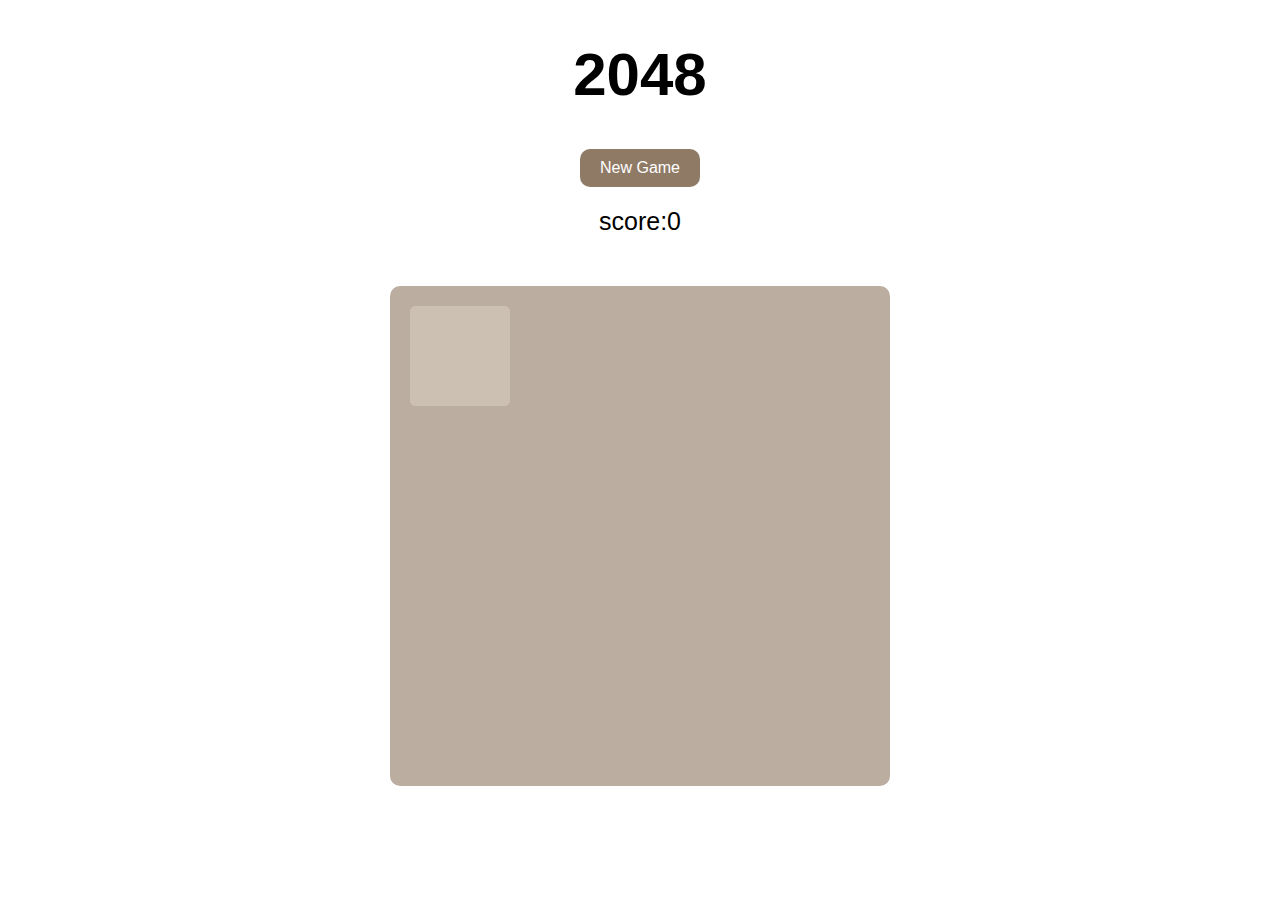
<file: 2048/2048-01/index.html>
<!DOCTYPE html>
<html lang="en">
<head>
	<meta charset="UTF-8">
	<title>2048</title>
	<link rel="stylesheet" type="text/css" href="2048.css">
	<script type="text/javascript" src="http://libs.baidu.com/jquery/1.9.0/jquery.min.js"></script>
	<script type="text/javascript" src="main2048.js"></script>
	<script type="text/javascript" src="showanimation2048.js"></script>
	<script type="text/javascript" src="support2048.js"></script>
</head>
<body>
	<!--UI头部-->
	<header>
		<h1>2048</h1>
		<a href="javascript:newgame();" id="newgamebutton">New Game</a>
		<p>score:<span id="score">0</span></p>
	</header>
	<!--UI 4*4盒子 -->
	<div id="grid-container">
		<div class="grid-cell" id="grid-cell-0-0"></div>
		<div class="grid-cell" id="grid-cell-0-1"></div>
		<div class="grid-cell" id="grid-cell-0-2"></div>
		<div class="grid-cell" id="grid-cell-0-3"></div>

		<div class="grid-cell" id="grid-cell-1-0"></div>
		<div class="grid-cell" id="grid-cell-1-1"></div>
		<div class="grid-cell" id="grid-cell-1-2"></div>
		<div class="grid-cell" id="grid-cell-1-3"></div>

		<div class="grid-cell" id="grid-cell-2-0"></div>
		<div class="grid-cell" id="grid-cell-2-1"></div>
		<div class="grid-cell" id="grid-cell-2-2"></div>
		<div class="grid-cell" id="grid-cell-2-3"></div>

		<div class="grid-cell" id="grid-cell-3-0"></div>
		<div class="grid-cell" id="grid-cell-3-1"></div>
		<div class="grid-cell" id="grid-cell-3-2"></div>
		<div class="grid-cell" id="grid-cell-3-3"></div>
	</div>
</body>
</html>
</file>
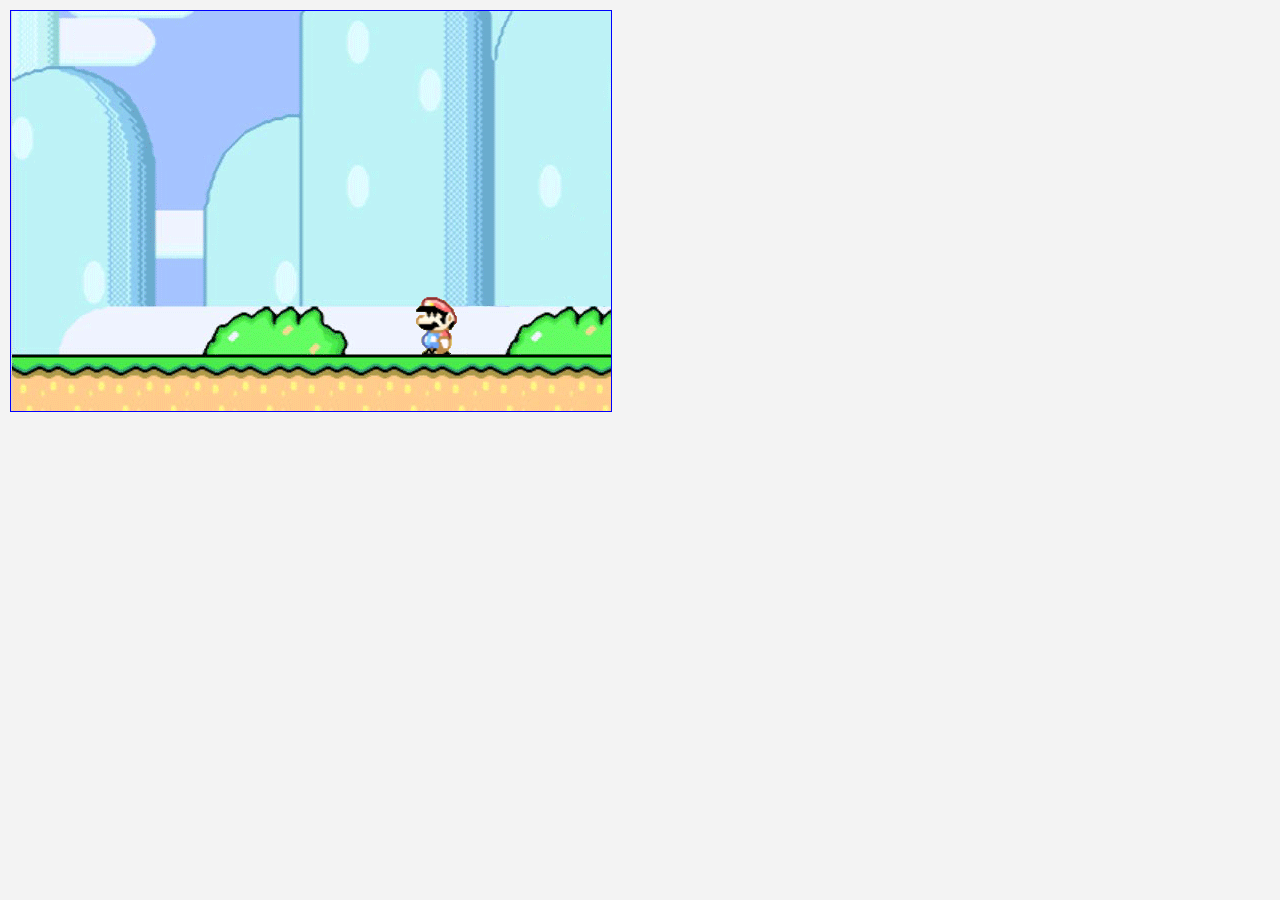
<file: HTML5超级玛丽/01-布局/01.html>
<!DOCTYPE html>
<html lang="en">
<head>
<meta http-equiv="Content-Type" content="text/html; charset=UTF-8" />
<meta http-equiv="Pragma" content="no-cache" />
<meta http-equiv="Expires" content="-1" />
<meta http-equiv="Cache-Control" content="no-cache" />

<title>超级玛丽</title>

<style type="text/css">
	body {
	border:none 0px;
	margin:0px;
	padding:10px;
	font-size : 16px;
	background-color : #f3f3f3;
}
canvas{
	border:1px solid blue;
}
</style>


<script type="text/javascript">

function loadImage(srcList,callback){
	var imgs={};
	var totalCount=srcList.length;
	var loadedCount=0;
	for (var i=0;i<totalCount;i++){
		var img=srcList[i];
		var image=imgs[img.id]=new Image();		
		image.src=img.url;
		image.onload=function(event){
			loadedCount++;
		}		
	}
	if (typeof callback=="function"){
		var Me=this;
		function check(){
			if (loadedCount>=totalCount){
				callback.apply(Me,arguments);
			}else{		
				setTimeout(check,100);
			}	
		}
		check();
	}
	return imgs;
}

var ImgCache=null;
var canvas=null;
var context=null;

function init(){
	canvas=document.createElement("canvas");
	canvas.width=600;
	canvas.height=400;
	document.body.appendChild(canvas);
	context=canvas.getContext("2d");
	// var image=new Image();
	// image.src="../images/bg.png";
	// image.onload=function(event){
	// 	var loadedImg=event.target;
	// 	var dx=0,dy=0;
	// 	context.drawImage(loadedImg,dx,dy);
	// };

	//将加载的所有图片存入ImgCache,图片加载完成后，调用startDemo
	ImgCache=loadImage( [ 
		{ 	id : "player",
				url : "../images/player.png"
		},
		{ 	id : "bg",
				url : "../images/bg.png"
		}
	], 
	startDemo );

}

function startDemo(){

	//绘制背景
	var dx=0, dy=0 ;
	context.drawImage(ImgCache["bg"],dx,dy);

	//绘制站在地上的小玛丽
	var sx=0, sy=60, sw=50, sh=60;
	var dx=400, dy=284, dw=50, dh=60;
	context.drawImage(ImgCache["player"], sx, sy, sw, sh, dx, dy, dw, dh );	

}
	
</script>


</head>
<body onload="init()">
	
</body>
</html>
</file>
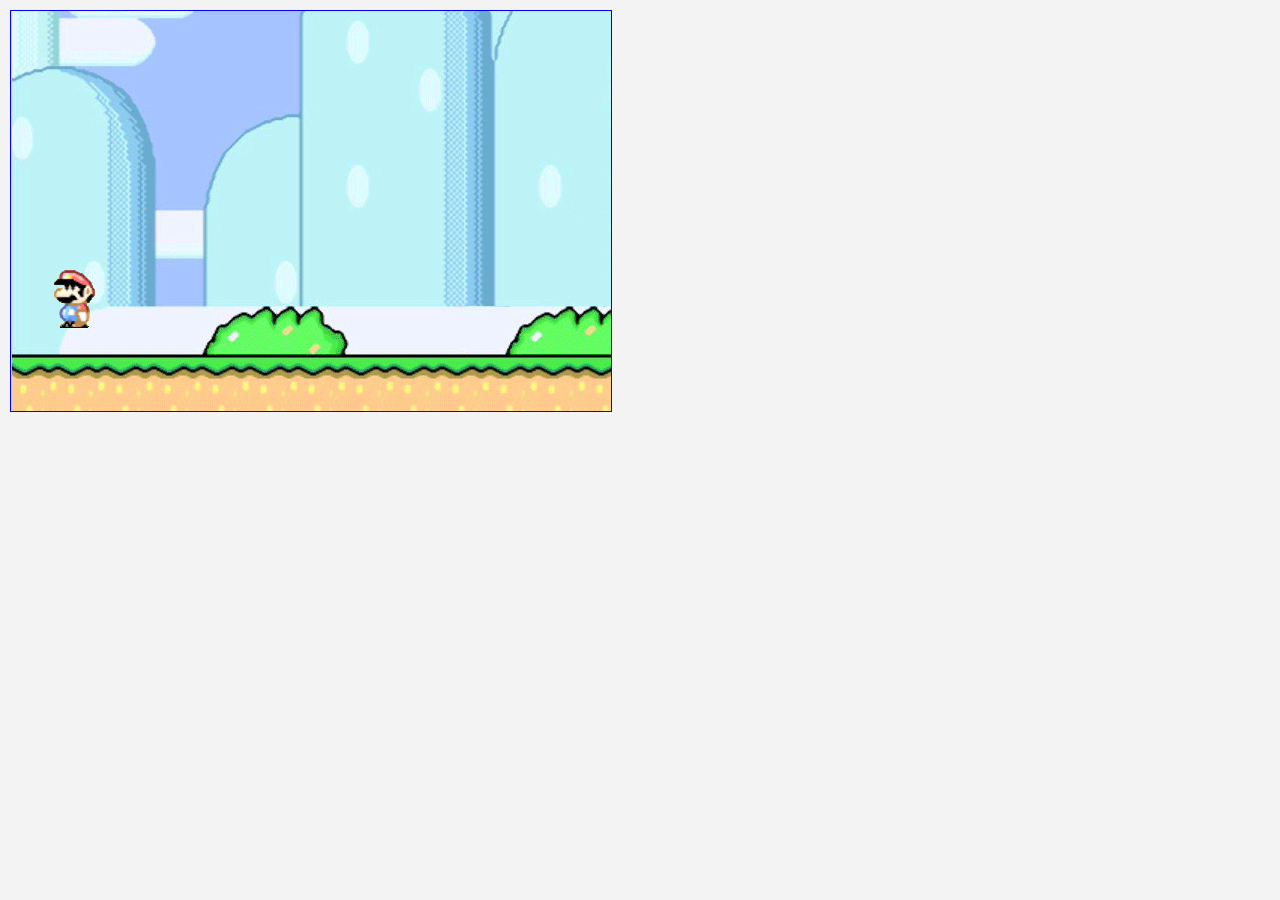
<file: HTML5超级玛丽/02/02.html>
<!DOCTYPE html>
<html lang="en">
<head>
<meta http-equiv="Content-Type" content="text/html; charset=UTF-8" />
<meta http-equiv="Pragma" content="no-cache" />
<meta http-equiv="Expires" content="-1" />
<meta http-equiv="Cache-Control" content="no-cache" />

<title>超级玛丽</title>

<style type="text/css">
	body {
	border:none 0px;
	margin:0px;
	padding:10px;
	font-size : 16px;
	background-color : #f3f3f3;
}
canvas{
	border:1px solid blue;
}
</style>


<script type="text/javascript">

function loadImage(srcList,callback){
	var imgs={};
	var totalCount=srcList.length;
	var loadedCount=0;
	for (var i=0;i<totalCount;i++){
		var img=srcList[i];
		var image=imgs[img.id]=new Image();		
		image.src=img.url;
		image.onload=function(event){
			loadedCount++;
		}		
	}
	if (typeof callback=="function"){
		var Me=this;
		function check(){
			if (loadedCount>=totalCount){
				callback.apply(Me,arguments);
			}else{		
				setTimeout(check,100);
			}	
		}
		check();
	}
	return imgs;
}

//定义全局对象
var ImgCache=null;
var canvas=null;
var context=null;

//页面初始化函数
function init(){
	//创建canvas，并初始化
	canvas=document.createElement("canvas");
	canvas.width=600;
	canvas.height=400;
	document.body.appendChild(canvas);
	context=canvas.getContext("2d");
	// var image=new Image();
	// image.src="../images/bg.png";
	// image.onload=function(event){
	// 	var loadedImg=event.target;
	// 	var dx=0,dy=0;
	// 	context.drawImage(loadedImg,dx,dy);
	// };

	//将加载的所有图片存入ImgCache,图片加载完成后，调用startDemo
	ImgCache=loadImage( [ 
		{ 	id : "player",
				url : "../images/player.png"
		},
		{ 	id : "bg",
				url : "../images/bg.png"
		}
	], 
	startDemo );

}

function startDemo(){
	//初始化
	var FPS=30;
	var sleep=Math.floor(1000/FPS);
	var img=ImgCache["player"];

	//初始坐标
	var x=0,y=284;
	//移动速度，speedY<0,向上移动
	var speedX=65/1000 , speedY=-45/1000;
	//x/y坐标的最大值和最小值，可用来限定移动范围.
	var minX=0, maxX=500, minY=0, maxY=284;

	//主函数
	var mainLoop=setInterval(function(){
		//距上一次执行相隔的时间，（时间变化量），
		var deltaTime=sleep;

		//每次循环，改变一下绘制的坐标
		x+=speedX*deltaTime;
        y+=speedY*deltaTime;

        //限定移动范围
        x=Math.max(minX,Math.min(x,maxX));
        y=Math.max(minY,Math.min(y,maxY));

        context.drawImage(ImgCache["bg"],0,0);

        //在新位置上绘制图片
		var sx=0, sy=60, sw=50, sh=60;
		context.drawImage(img, sx, sy, sw, sh, Math.floor(x), Math.floor(y), sw, sh );

	}, sleep)
}
	
</script>


</head>
<body onload="init()">
	
</body>
</html>
</file>
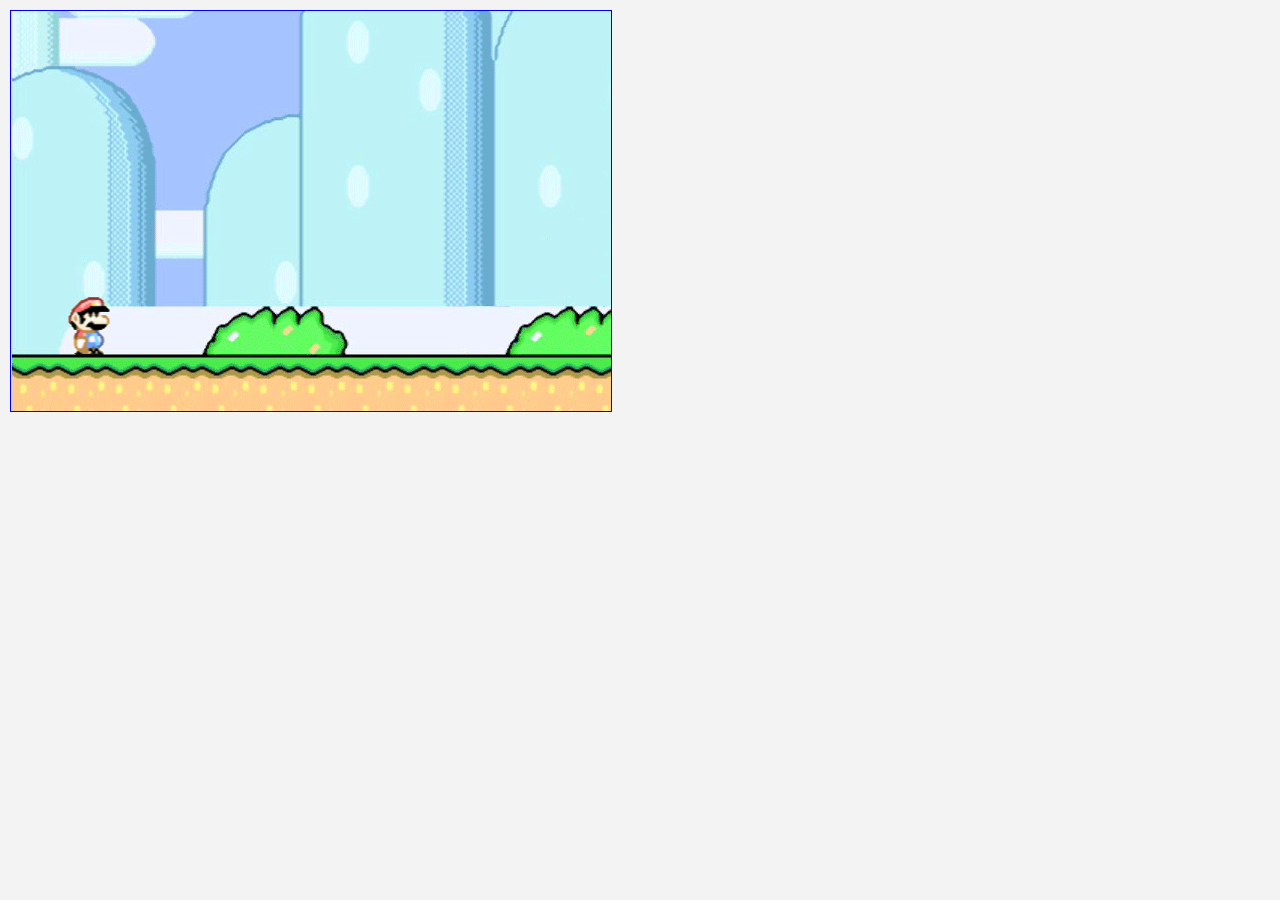
<file: HTML5超级玛丽/04/04.html>
<!doctype html>
<html>
<head>
<meta http-equiv="Content-Type" content="text/html; charset=UTF-8" />
<meta http-equiv="Pragma" content="no-cache" />
<meta http-equiv="Expires" content="-1" />
<meta http-equiv="Cache-Control" content="no-cache" />


<title>超级玛丽</title>

<script type="text/javascript" src="./js/Base.js"></script>
<script type="text/javascript" src="./js/Animation.js"></script>
<script type="text/javascript" src="./js/Sprite.js"></script>

<style type="text/css">
body {
	border:none 0px;
	margin:0px;
	padding:10px;
	font-size : 16px;
	background-color : #f3f3f3;
}

canvas {
	border : 1px solid blue; 
}
</style>


<script type="text/javascript">

var canvas=null;
var context=null;

// 页面初始化函数
function init(){
	
	// 创建canvas，并初始化 （我们也可以直接以标签形式写在页面中，然后通过id等方式取得canvas）
	canvas=document.createElement("canvas");
	canvas.width=600;
	canvas.height=400;
	document.body.appendChild(canvas);
		
	// 取得2d绘图上下文 
	context= canvas.getContext("2d");
	
	//加载图片,并存入全局变量 ImgCache, 
	// 加载完成后,调用startDemo
	ImgCache=loadImage( [ 
			{ 	id : "player",
				url : "../images/player.png"
			},
			{ 	id : "bg",
				url : "../images/bg.png"
			}
		], 
		startDemo );

}


	
var sprite = new Sprite({
	
	//初始坐标
	x : 0,
	y : 284,
	
	//移动速度. speedY=0,垂直方向不移动.
	speedX : 90/1000,
	speedY : 0,
	
	//x/y坐标的最大值和最小值, 可用来限定移动范围.
	minX : 0,
	maxX : 500,
	minY : 0,
	maxY : 284,

	defaultAnimId : "walk-right",	
	
	//定义两个Animation,向左走 和 向右走.
	anims : {
		"walk-left" : new Animation({
				img : "player" ,
				frames : [
					{x : 0, y : 60, w : 50, h : 60, duration : 100},
					{x : 50, y : 60, w : 50, h : 60, duration : 100},
					{x : 100, y : 60, w : 50, h : 60, duration : 100}
				]
			} ),
			
		"walk-right" : new Animation({
				img : "player" ,
				frames : [
					{x : 0, y : 0, w : 50, h : 60, duration : 100},
					{x : 50, y : 0, w : 50, h : 60, duration : 100},
					{x : 100, y : 0, w : 50, h : 60, duration : 100}
				]
			} )	
	}

});


// Demo的启动函数
function startDemo(){
	
	// 一些简单的初始化, 
	var FPS=30;
	var sleep=Math.floor(1000/FPS);

	// 定义sprite走路速度的绝对值, 和默认的speedX
	sprite.walkSpeed=90/1000;
	sprite.speedX=sprite.walkSpeed;
	
	// 初始化sprite
	sprite.init();
	
	//主循环
	var mainLoop=setInterval(function(){
	
		//距上一次执行相隔的时间.(时间变化量), 目前可近似看作sleep.
		var deltaTime=sleep;
		
		// 更新sprite状态
		sprite.update(deltaTime);
		
		//如果做到最右侧,则折向左走,如果走到最左侧,则向右走.
		//通过改变speedX的正负,来改变移动的方向.
		if (sprite.x>=sprite.maxX){
			sprite.speedX=-sprite.walkSpeed;
			sprite.setAnim("walk-left");
		}else if (sprite.x<=sprite.minX){
			sprite.speedX=sprite.walkSpeed;
			sprite.setAnim("walk-right");
		}
			
		//使用背景覆盖的方式 清空之前绘制的图片
		context.drawImage(ImgCache["bg"],0,0);
		
		//绘制sprite
		sprite.draw(context);
		
	},sleep);

}

	
</script>

</head> 
<body onload="init()"> 



</body>
</html>
</file>
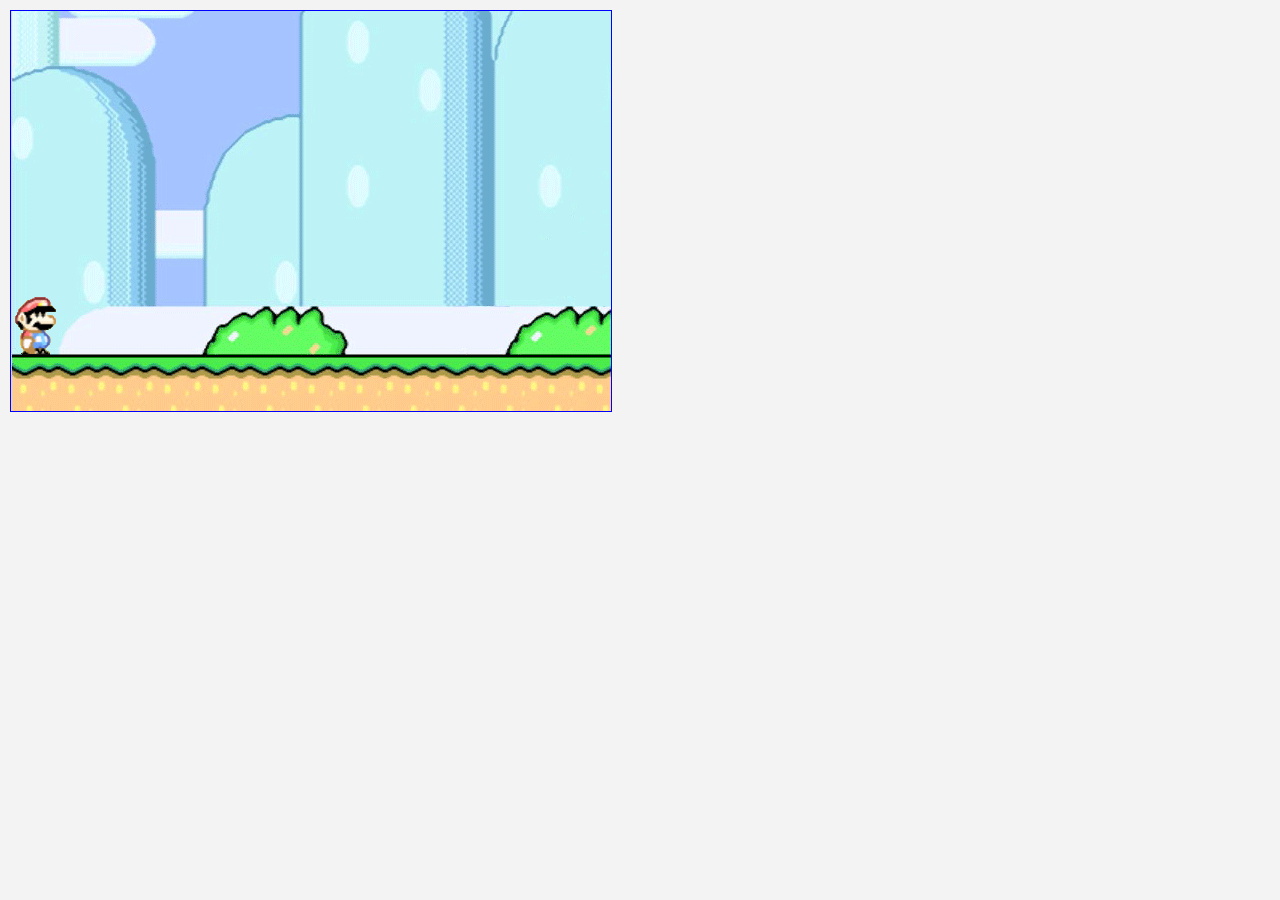
<file: HTML5超级玛丽/05/05.html>
<!doctype html>
<html>
<head>
<meta http-equiv="Content-Type" content="text/html; charset=UTF-8" />
<meta http-equiv="Pragma" content="no-cache" />
<meta http-equiv="Expires" content="-1" />
<meta http-equiv="Cache-Control" content="no-cache" />


<title>超级玛丽</title>

<script type="text/javascript" src="./js/Base.js"></script>
<script type="text/javascript" src="./js/Animation.js"></script>
<script type="text/javascript" src="./js/Sprite.js"></script>

<style type="text/css">
body {
	border:none 0px;
	margin:0px;
	padding:10px;
	font-size : 16px;
	background-color : #f3f3f3;
}

canvas {
	border : 1px solid blue; 
}
</style>


<script type="text/javascript">

var canvas=null;
var context=null;

// 页面初始化函数
function init(){
	
	// 创建canvas，并初始化 （我们也可以直接以标签形式写在页面中，然后通过id等方式取得canvas）
	canvas=document.createElement("canvas");
	canvas.width=600;
	canvas.height=400;
	document.body.appendChild(canvas);
		
	// 取得2d绘图上下文 
	context= canvas.getContext("2d");
	
	//加载图片,并存入全局变量 ImgCache, 
	// 加载完成后,调用startDemo
	ImgCache=loadImage( [ 
			{ 	id : "player",
				url : "../images/player.png"
			},
			{ 	id : "bg",
				url : "../images/bg.png"
			}
		], 
		startDemo );

}


//定义游戏所用 按键的keyCode的常量
var Key={
	A : 65,	
	W : 87,
	D : 68
}
//用来记录按键状态
var KeyState={};

function initEvent(){
	//监听整个document的keydown,keyup事件, 为了保证能够监听到, 监听方式使用Capture
	
	document.addEventListener("keydown",function(evt){
		//按下某按键, 该键状态为true 
		KeyState[evt.keyCode]=true;
	},true);
	document.addEventListener("keyup",function(evt){
		//放开下某按键, 该键状态为true 
		KeyState[evt.keyCode]=false;
	},true);	
}

initEvent();

	
var sprite = new Sprite({
	
	//初始坐标
	x : 0,
	y : 284,
	
	//移动速度.
	speedX : 0,
	speedY : 0,
	acceY : 0,
	
	//x/y坐标的最大值和最小值, 可用来限定移动范围.
	minX : 0,
	maxX : 500,
	minY : 0,
	maxY : 284,

	defaultAnimId : "stand-right",	
	
	//定义两个Animation,向左走 和 向右走.
	anims : {
		"stand-left" : new Animation({
				img : "player" ,
				frames : [
					{x : 0, y : 60, w : 50, h : 60, duration : 100}
				]
			} ),
			
		"stand-right" : new Animation({
				img : "player" ,
				frames : [
					{x : 0, y : 0, w : 50, h : 60, duration : 100}
				]
			} )	,
		"walk-left" : new Animation({
				img : "player" ,
				frames : [
					{x : 0, y : 60, w : 50, h : 60, duration : 100},
					{x : 50, y : 60, w : 50, h : 60, duration : 100},
					{x : 100, y : 60, w : 50, h : 60, duration : 100}
				]
			} ),
			
		"walk-right" : new Animation({
				img : "player" ,
				frames : [
					{x : 0, y : 0, w : 50, h : 60, duration : 100},
					{x : 50, y : 0, w : 50, h : 60, duration : 100},
					{x : 100, y : 0, w : 50, h : 60, duration : 100}
				]
			} )	
	},
	
 	handleInput : function(){		
		// 读取按键状态, 如果A键为按下状态,则向左移动,如果D键为按下状态,则向右移动.
		var left= KeyState[Key.A];
		var right= KeyState[Key.D];
		var up= KeyState[Key.W];
		
		//取得人物当前面对的方向
		var dirX=this.currentAnim.id.split("-")[1];


		// 判断是否落地
		if (this.y==this.maxY){
			this.jumping=false;
			this.speedY=0;
		}
		
		//如果按了上, 且当前不是跳跃中,那么开始跳跃.跳跃和走路使用同一个Animation.
		if (up && !this.jumping){			
			this.jumping=true;
			this.speedY=this.jumpSpeed;
			this.setAnim("walk-"+dirX);
		}

				
		if (left && right || !left && !right){
			// 如果左右都没有按或者都按了, 那么水平方向速度为0,不移动.
			this.speedX=0;
			
			//如果不是在跳跃中,那么进入站立状态,	站立时面对的方向根据之前的速度来决定.			
			if (!this.jumping){
				this.setAnim("stand-"+dirX);
			}
			
		}else if(left && this.speedX!=-this.walkSpeed){
			//如果按下了左 且当前不是向左走,则设置为向左走
			this.setAnim("walk-left");
			this.speedX=-sprite.walkSpeed;
		}else if(right && this.speedX!=this.walkSpeed){
			//如果按下了右 且当前不是向右走,则设置为向右走
			this.setAnim("walk-right");
			this.speedX=sprite.walkSpeed;
		}

	}

});


// Demo的启动函数
function startDemo(){
	
	// 一些简单的初始化, 
	var FPS=30;
	var sleep=Math.floor(1000/FPS);

	// 定义走路速度的绝对值, 默认speedX
	sprite.walkSpeed=200/1000;
	sprite.speedX=0;
	
	//定义跳跃初速度,垂直加速度, 默认speedY
	sprite.jumpSpeed=-700/1000;
	sprite.acceY=1.0/1000;
	sprite.speedY=0;
	
	
	//默认情况下向右站立.
	sprite.defaultAnimId="stand-right";

	// 初始化sprite
	sprite.init();
		
	//主循环
	var mainLoop=setInterval(function(){
	
		//距上一次执行相隔的时间.(时间变化量), 目前可近似看作sleep.
		var deltaTime=sleep;
		
		// 更新sprite状态
		sprite.update(deltaTime);
			
		//使用背景覆盖的方式 清空之前绘制的图片
		context.drawImage(ImgCache["bg"],0,0);
		
		//绘制sprite
		sprite.draw(context);
		
		//处理输入,当前输入,影响下一次迭代.
		sprite.handleInput();
		
	},sleep);

}

	
</script>

</head> 
<body onload="init()"> 



</body>
</html>
</file>
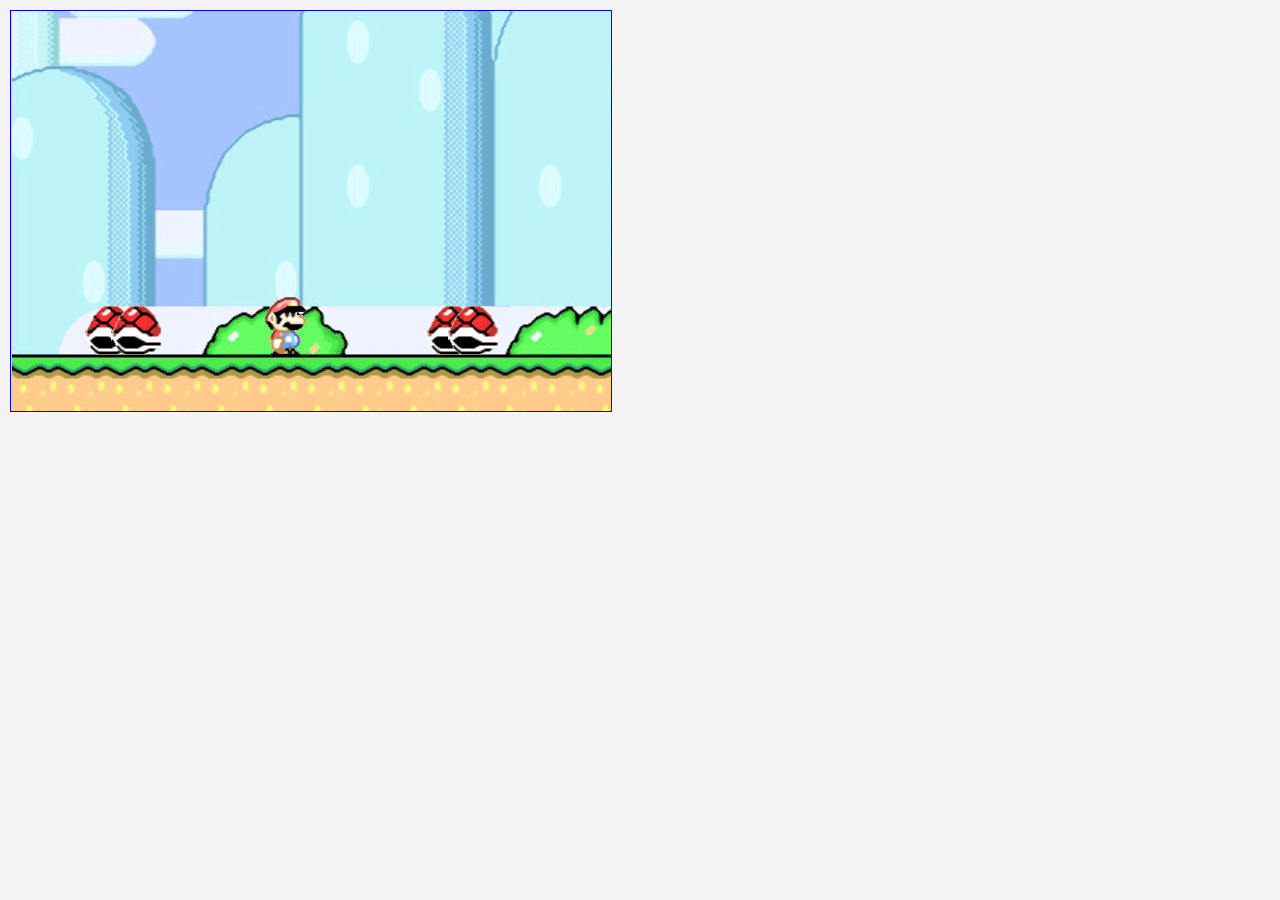
<file: HTML5超级玛丽/06/06.html>
<!doctype html>
<html>
<head>
<meta http-equiv="Content-Type" content="text/html; charset=UTF-8" />
<meta http-equiv="Pragma" content="no-cache" />
<meta http-equiv="Expires" content="-1" />
<meta http-equiv="Cache-Control" content="no-cache" />


<title>超级玛丽</title>

<script type="text/javascript" src="./js/Base.js"></script>
<script type="text/javascript" src="./js/Animation.js"></script>
<script type="text/javascript" src="./js/Sprite.js"></script>
<script type="text/javascript" src="./js/Game.js"></script>

<script type="text/javascript" src="./js/player.js"></script>
<script type="text/javascript" src="./js/enemy.js"></script>


<style type="text/css">
body {
	border:none 0px;
	margin:0px;
	padding:10px;
	font-size : 16px;
	background-color : #f3f3f3;
}

canvas {
	border : 1px solid blue; 
}
</style>


<script type="text/javascript">
// 页面初始化函数
function init(){
	
	
	//加载图片,并存入全局变量 ImgCache, 
	// 加载完成后,调用startDemo
	ImgCache=loadImage( [ 
			{ 	id : "player",
				url : "../images/player.png"
			},
			{ 	id : "enemy",
				url : "../images/enemy.png"
			},
			{ 	id : "bg",
				url : "../images/bg.png"
			}
		], 
		startDemo );

}


//定义游戏所用 按键的keyCode的常量
var Key={
	A : 65,	
	W : 87,
	D : 68
}



//声明全局game对象
var game;

// Demo的启动函数
function startDemo(){

	//创建game对象
	game=new Game({
		FPS : 30,
		width : 600,
		height : 400,
		sprites : [ ]

	});

	//将必要的精灵加入game的精灵列表里
	//加入马里奥
	game.sprites.push(createPlayer());
	//加入五个敌人
	for(var i=0;i<5;i++){
		game.sprites.push(createEnemy());
	}
	
	//初始化game
	game.init();
	
	//开始game
	game.start();

}


	
</script>

</head> 
<body onload="init()"> 



</body>
</html>
</file>
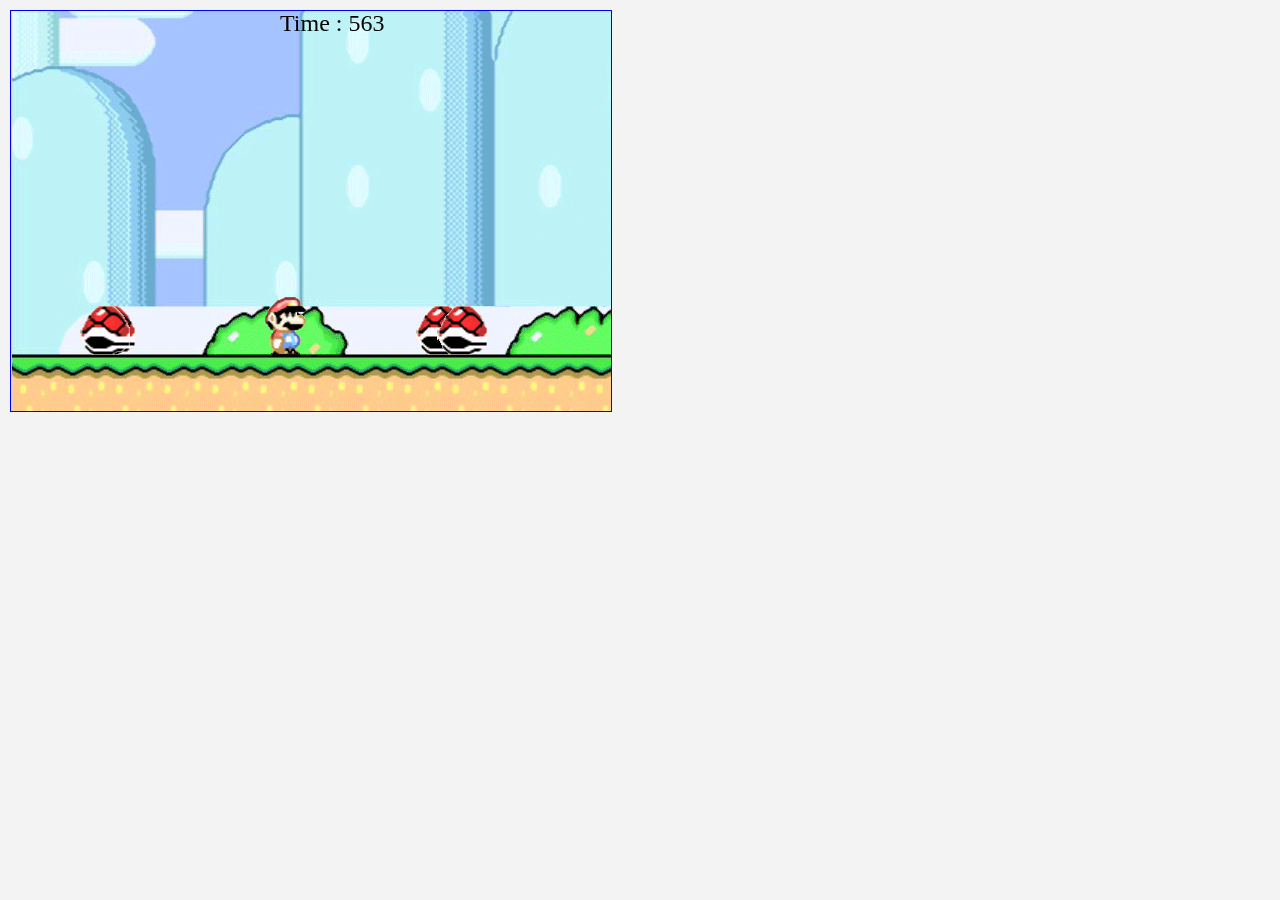
<file: HTML5超级玛丽/07/07.html>
<!doctype html>
<html>
<head>
<meta http-equiv="Content-Type" content="text/html; charset=UTF-8" />
<meta http-equiv="Pragma" content="no-cache" />
<meta http-equiv="Expires" content="-1" />
<meta http-equiv="Cache-Control" content="no-cache" />


<title>超级玛丽</title>

<script type="text/javascript" src="./js/Base.js"></script>
<script type="text/javascript" src="./js/Animation.js"></script>
<script type="text/javascript" src="./js/Sprite.js"></script>
<script type="text/javascript" src="./js/Game.js"></script>

<script type="text/javascript" src="./js/player.js"></script>
<script type="text/javascript" src="./js/enemy.js"></script>

<style type="text/css">
body {
	border:none 0px;
	margin:0px;
	padding:10px;
	font-size : 16px;
	background-color : #f3f3f3;
}

canvas {
	border : 1px solid blue; 
}


</style>


<script type="text/javascript">
// 页面初始化函数
function init(){
	
	
	//加载图片,并存入全局变量 ImgCache, 
	// 加载完成后,调用startDemo
	ImgCache=loadImage( [ 
			{ 	id : "player",
				url : "../images/player.png"
			},
			{ 	id : "enemy",
				url : "../images/enemy.png"
			},
			{ 	id : "bg",
				url : "../images/bg.png"
			}
		], 
		startDemo );

}


//定义游戏所用 按键的keyCode的常量
var Key={
	A : 65,	
	W : 87,
	D : 68
}



var game=new Game({
	FPS : 30,
	width : 600,
	height : 400,
	sprites : [ ]

});


// Demo的启动函数
function startDemo(){
	
	//加入马里奥
	game.sprites.push(createPlayer());
	
	//加入五个敌人
	for(var i=0;i<5;i++){
		game.sprites.push(createEnemy());
	}
	
	game.init();
	game.start();

}

	
</script>

</head> 
<body onload="init()"> 

<div id="statebar" style="font-size:24px; position:absolute; top:10px; left:280px;" >
Time : <span id="timeCount"></span>
</div>


</body>
</html>
</file>
<file: 2048/2048-01/2048.css>
header{
	display: block;
	margin:0 auto;
	width: 500px;
	text-align: center;
}

header h1{
	font-family:Arial;
	font-size: 60px;
	font-weight: bold;
}

header #newgamebutton{
	display: block;
	margin:20px auto;

	width: 100px;
	padding: 10px 10px;
	background-color: #8f7a66;
	
	font-family: Arial;
	color: white;

	border-radius: 10px;
	text-decoration: none;
}

header #newgamebutton:hover{
	background-color: #9f8b77;
}

header p{
	font-family: Arial;
	font-size: 25px;
	margin: 20px auto;
}

#grid-container{
	width: 460px;
	height: 460px;
	padding: 20px;

	margin: 50px auto;
	background-color: #bbada0;

	border-radius: 10px;
	position: relative;
}

.grid-cell{
	width: 100px;
	height: 100px;
	border-radius: 6px;
	background-color: #ccc0b3;

	position: absolute;
}

.number-cell{
	border-radius: 6px;

	font-family: Arial;
	font-weight: bold;
	font-size: 60px;
	line-height: 100px;
	text-align: center;

	position: absolute;
}
</file>
